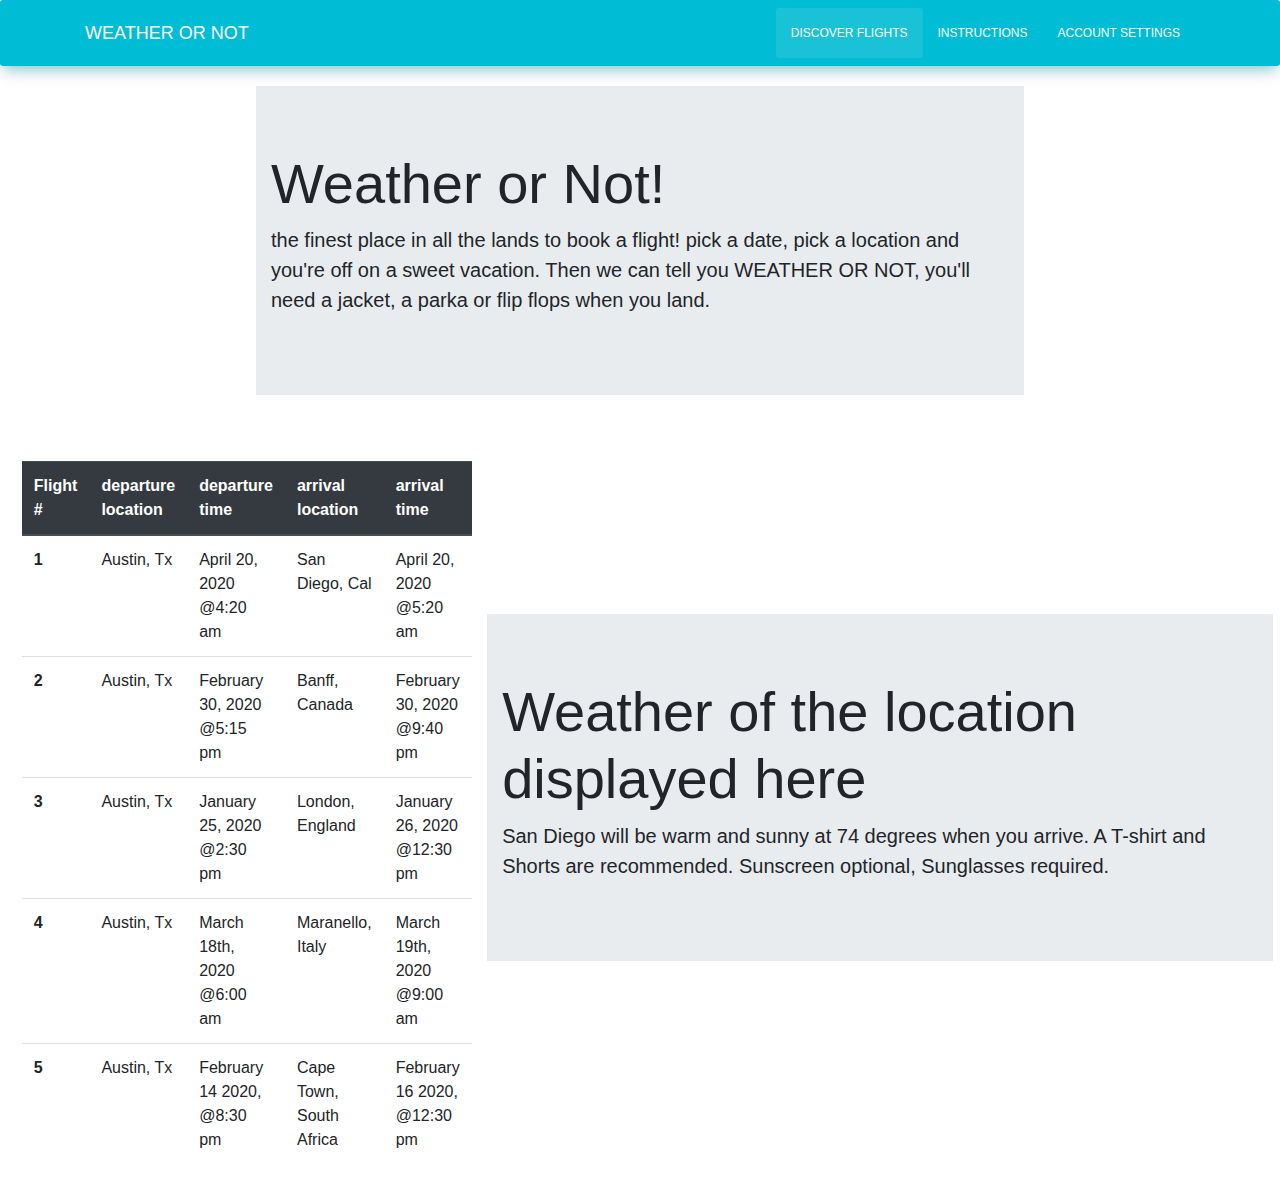
<file: Project/index.html>
<!DOCTYPE html>
<html lang="en">

<head>
    <meta charset="UTF-8">
    <meta name="viewport" content="width=device-width, initial-scale=1.0">
    <meta http-equiv="X-UA-Compatible" content="ie=edge">
    <title>Weather-or-not</title>


    <link rel="stylesheet" href="../material-kit-master/assets/css/material-kit.css">
    <link rel="stylesheet" href="https://stackpath.bootstrapcdn.com/bootstrap/4.4.1/css/bootstrap.min.css"
        integrity="sha384-Vkoo8x4CGsO3+Hhxv8T/Q5PaXtkKtu6ug5TOeNV6gBiFeWPGFN9MuhOf23Q9Ifjh" crossorigin="anonymous">
    <link rel="stylesheet" href="stylez.css">
</head>

<body>
    <!--        info navbar -->
    <nav class="navbar navbar-expand-lg bg-info">
        <div class="container">
            <div class="navbar-translate">
                <a class="navbar-brand" href="#0">WEATHER OR NOT</a>
                <button class="navbar-toggler" type="button" data-toggle="collapse" aria-expanded="false"
                    aria-label="Toggle navigation">
                    <span class="sr-only">Toggle navigation</span>
                    <span class="navbar-toggler-icon"></span>
                    <span class="navbar-toggler-icon"></span>
                    <span class="navbar-toggler-icon"></span>
                </button>
            </div>
            <div class="collapse navbar-collapse">
                <ul class="navbar-nav ml-auto">
                    <li class="active nav-item">
                        <a href="#pablo" class="nav-link">
                            Discover Flights
                        </a>
                    </li>
                    <li class="nav-item">
                        <a href="#pablo" class="nav-link">
                            Instructions
                        </a>
                    </li>
                    <li class="nav-item">
                        <a href="#pablo" class="nav-link">
                            Account Settings
                        </a>
                    </li>
                </ul>
            </div>
        </div>
    </nav>
    <!-- end of nav bar -->


    <!-- jumbotron -->
    <div class="jumbotron jumbotron-fluid b">
        <div class="container">
            <h1 class="display-4">Weather or Not!</h1>
            <p class="lead">the finest place in all the lands to book a flight! pick a date, pick a location and you're
                off on a sweet vacation.
                Then we can tell you WEATHER OR NOT, you'll need a jacket, a parka or flip flops when you land.</p>
        </div>
    </div>
    <!-- end of Jumbotron -->

    <!-- date and time picker -->
    <!-- <div class="row">
        <div class="col-md-6">
            <div class="form-group bmd-form-group is-filled b">
                <label class="label-control bmd-label-static">Datetime Picker</label>
                <input type="text" class="form-control datetimepicker" value="10/05/2016">
            </div>
        </div>
    </div> -->


    <div class="row">
        <!-- flights -->
        <div class="col-md-4 b">
            <table class="table">
                <thead class="thead-dark">
                    <tr>
                        <th scope="col">Flight #</th>
                        <th scope="col">departure location</th>
                        <th scope="col">departure time</th>
                        <th scope="col">arrival location</th>
                        <th scope="col">arrival time</th>

                    </tr>
                </thead>
                <tbody>
                    <tr>
                        <th scope="row">1</th>
                        <td>Austin, Tx</td>
                        <td>April 20, 2020 @4:20 am</td>
                        <td>San Diego, Cal</td>
                        <td>April 20, 2020 @5:20 am</td>

                    </tr>
                    <tr>
                        <th scope="row">2</th>
                        <td>Austin, Tx</td>
                        <td>February 30, 2020 @5:15 pm</td>
                        <td>Banff, Canada</td>
                        <td>February 30, 2020 @9:40 pm</td>
                    </tr>
                    <tr>
                        <th scope="row">3</th>
                        <td>Austin, Tx</td>
                        <td>January 25, 2020 @2:30 pm</td>
                        <td>London, England</td>
                        <td>January 26, 2020 @12:30 pm</td>
                    </tr>
                    <tr>
                        <th scope="row">4</th>
                        <td>Austin, Tx</td>
                        <td>March 18th, 2020 @6:00 am</td>
                        <td>Maranello, Italy</td>
                        <td>March 19th, 2020 @9:00 am</td>
                    </tr>
                    <tr>
                        <th scope="row">5</th>
                        <td>Austin, Tx</td>
                        <td>February 14 2020, @8:30 pm</td>
                        <td>Cape Town, South Africa</td>
                        <td>February 16 2020, @12:30 pm</td>
                    </tr>
                </tbody>
            </table>
        </div>


        <!-- weather -->
        <div class="jumbotron jumbotron-fluid b">
            <div class="container">
                <h1 class="display-4">Weather of the location displayed here</h1>
                <p class="lead">San Diego will be warm and sunny at 74 degrees when you arrive. A T-shirt and Shorts are
                    recommended.
                    Sunscreen optional, Sunglasses required. </p>
            </div>
        </div>
    </div>
</body>

</html>
</file>
